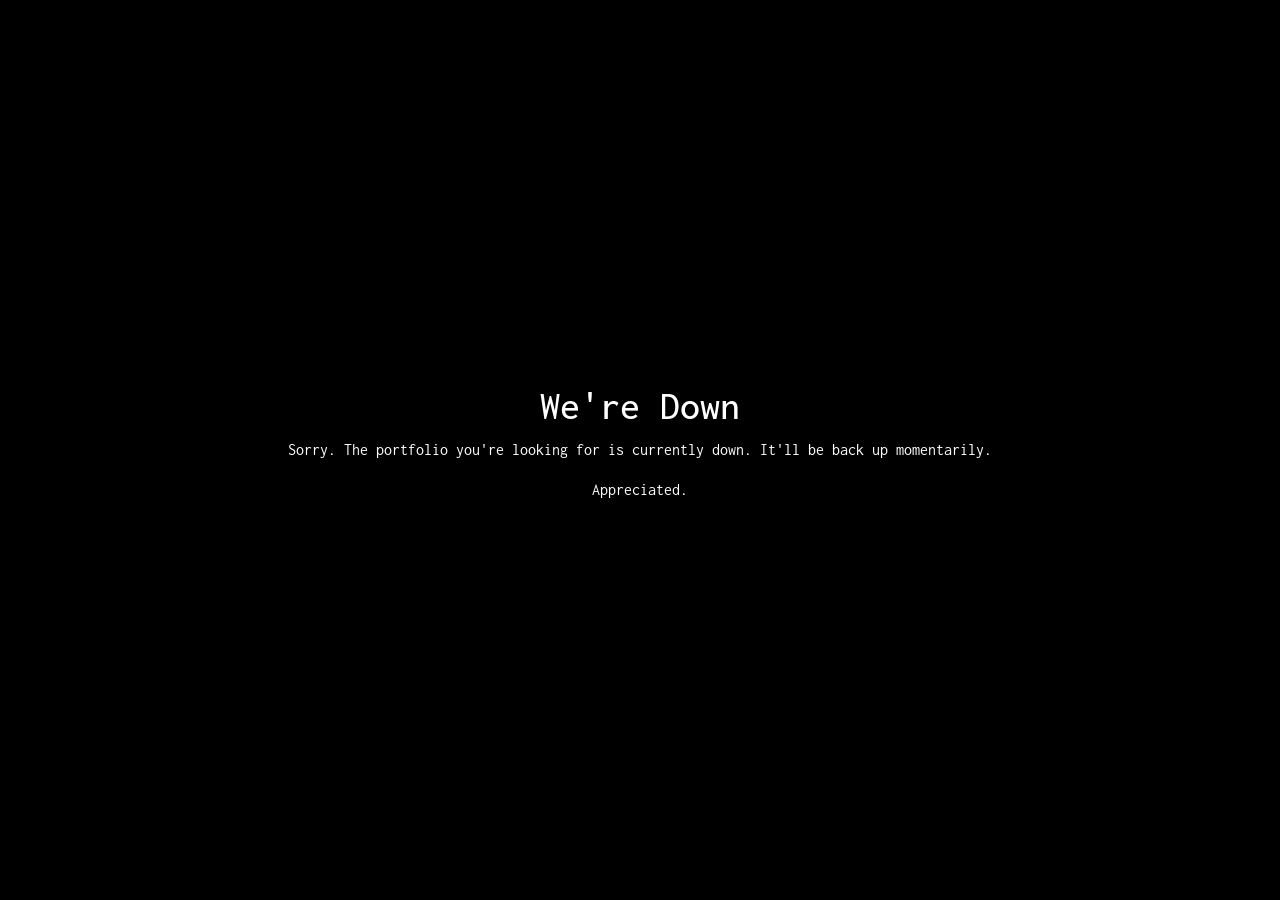
<file: index.html>
<!DOCTYPE html>
<html lang="en">
  <head>
    <meta charset="UTF-8" />
    <meta http-equiv="X-UA-Compatible" content="IE=edge" />
    <meta name="viewport" content="width=device-width, initial-scale=1.0" />
    <link rel="stylesheet" href="./CSS/normalize.css" />
    <link
      rel="stylesheet"
      href="https://cdn.jsdelivr.net/npm/bootstrap@4.3.1/dist/css/bootstrap.min.css"
      integrity="sha384-ggOyR0iXCbMQv3Xipma34MD+dH/1fQ784/j6cY/iJTQUOhcWr7x9JvoRxT2MZw1T"
      crossorigin="anonymous"
    />
    <link rel="preconnect" href="https://fonts.googleapis.com" />
    <link rel="preconnect" href="https://fonts.gstatic.com" crossorigin />
    <link
      href="https://fonts.googleapis.com/css2?family=Inconsolata:wght@300;500;700&display=swap"
      rel="stylesheet"
    />
    <link rel="stylesheet" href="./CSS/styles.css" />
    <title>Tim Bathan</title>
  </head>
  <body>
    <div class="d-flex justify-content-center align-items-center vh-100">
      <div class="container text-center">
          <h1>We're Down</h1>
          <p>Sorry. The portfolio you're looking for is currently down. It'll be back up momentarily.</p>
            <p>Appreciated.</p>
      </div>
<!-- javascript stuff -->
    <script src="./JS/app.js"></script>
    <script
      src="https://code.jquery.com/jquery-3.3.1.slim.min.js"
      integrity="sha384-q8i/X+965DzO0rT7abK41JStQIAqVgRVzpbzo5smXKp4YfRvH+8abtTE1Pi6jizo"
      crossorigin="anonymous"
    ></script>
    <script
      src="https://cdn.jsdelivr.net/npm/popper.js@1.14.7/dist/umd/popper.min.js"
      integrity="sha384-UO2eT0CpHqdSJQ6hJty5KVphtPhzWj9WO1clHTMGa3JDZwrnQq4sF86dIHNDz0W1"
      crossorigin="anonymous"
    ></script>
    <script
      src="https://cdn.jsdelivr.net/npm/bootstrap@4.3.1/dist/js/bootstrap.min.js"
      integrity="sha384-JjSmVgyd0p3pXB1rRibZUAYoIIy6OrQ6VrjIEaFf/nJGzIxFDsf4x0xIM+B07jRM"
      crossorigin="anonymous"
    ></script>
  </body>
</html>
</file>
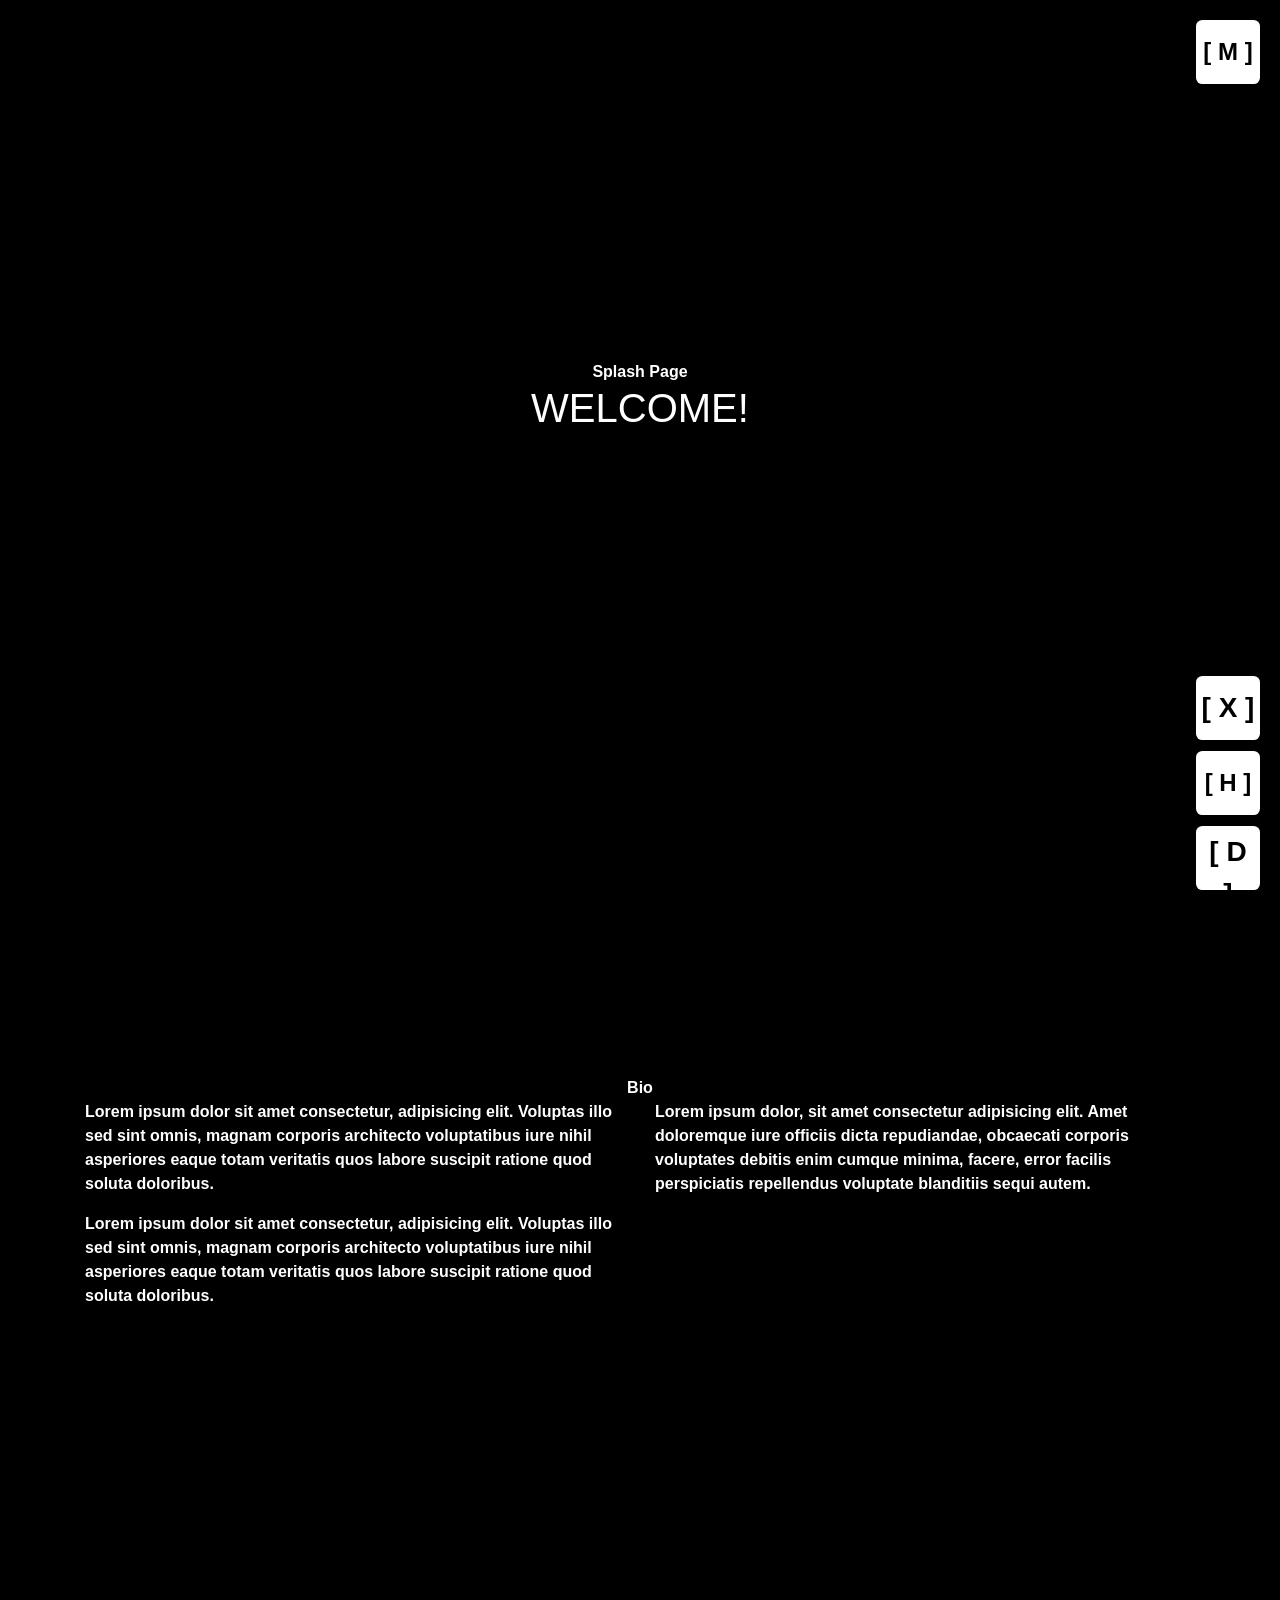
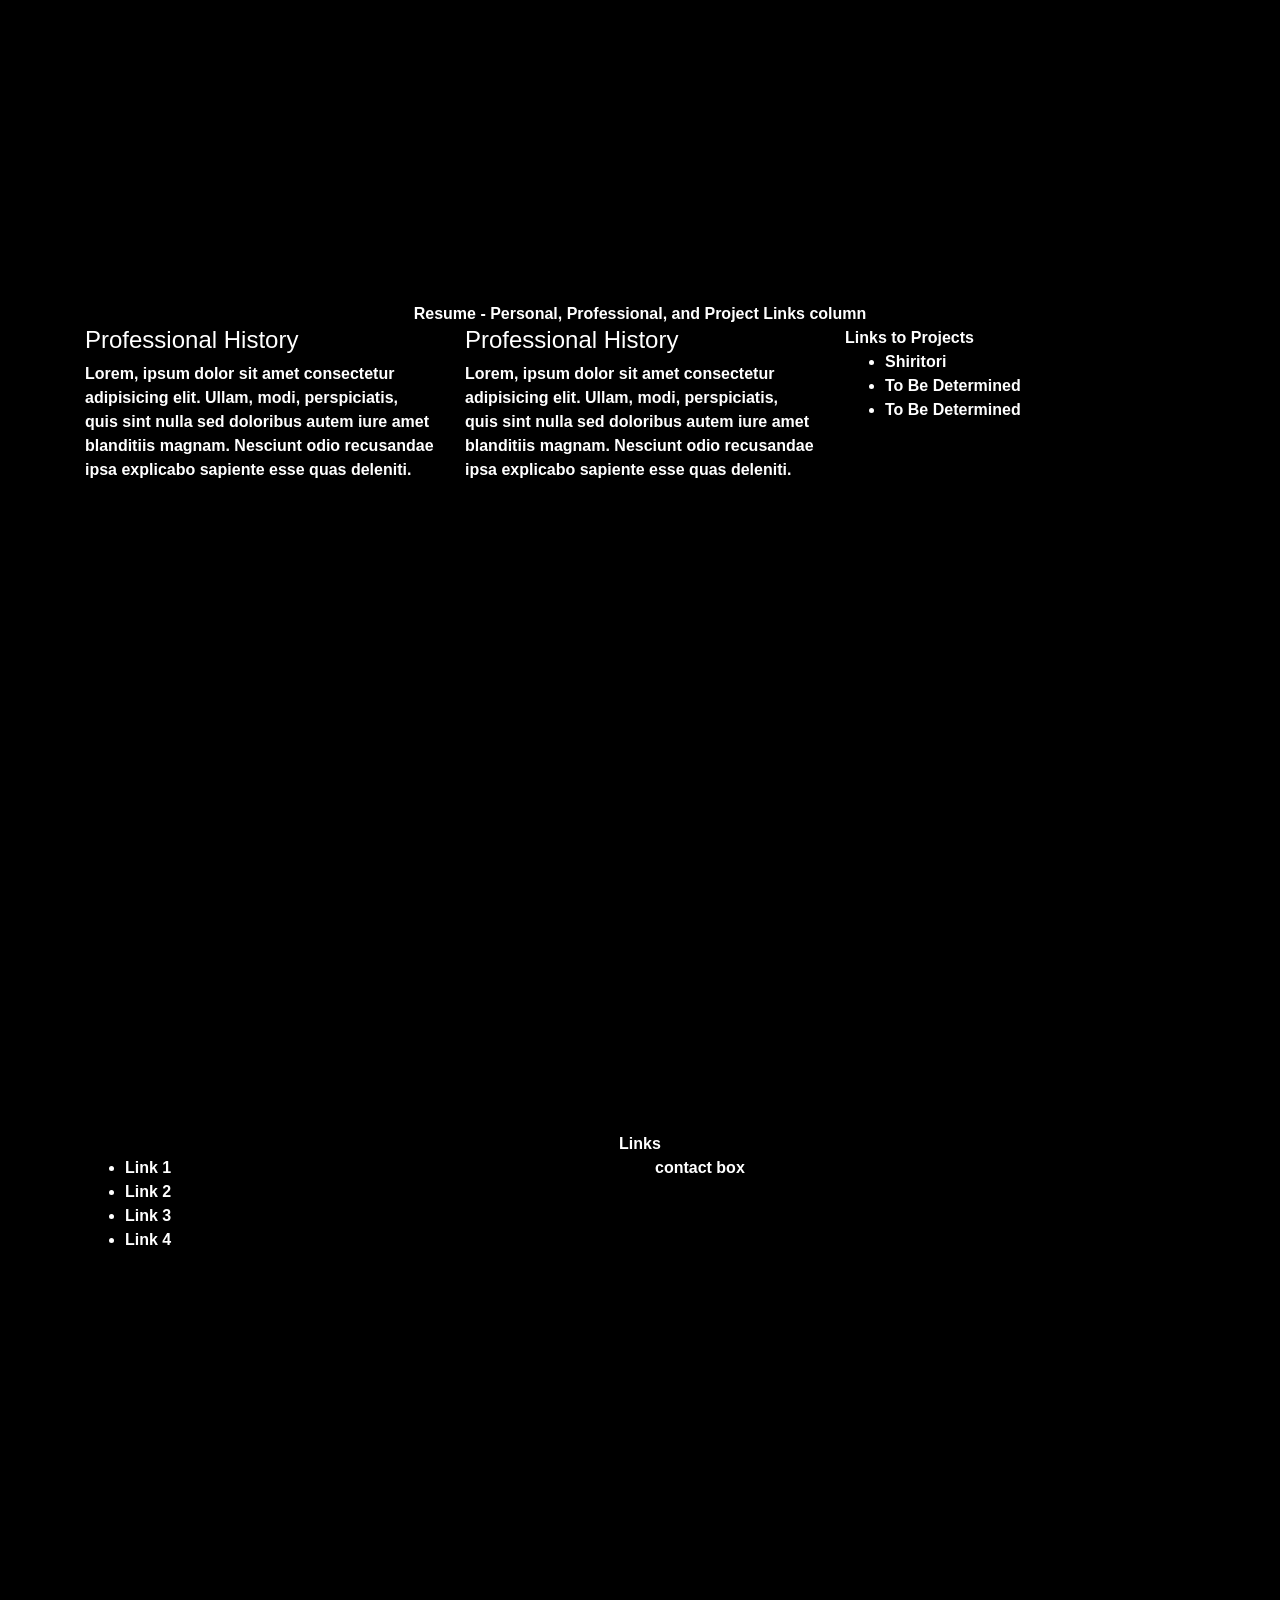
<file: Portfolio/index.html>
<!DOCTYPE html>
<html lang="en">
  <head>
    <meta charset="UTF-8" />
    <meta http-equiv="X-UA-Compatible" content="IE=edge" />
    <meta name="viewport" content="width=device-width, initial-scale=1.0" />
    <link rel="stylesheet" href="./CSS/normalize.css" />
    <link
      rel="stylesheet"
      href="https://cdn.jsdelivr.net/npm/bootstrap@4.3.1/dist/css/bootstrap.min.css"
      integrity="sha384-ggOyR0iXCbMQv3Xipma34MD+dH/1fQ784/j6cY/iJTQUOhcWr7x9JvoRxT2MZw1T"
      crossorigin="anonymous"
    />
    <link rel="stylesheet" href="./CSS/styles.css" />
    <title>Document</title>
  </head>
  <body>

    <!-- splash page -->
    <section class="splash-page" id="splash">

      <!-- Nav Overlay menu -->
      <button id="overlay-menu">[ M ]</button>
      <!-- <span id="overlay-menu">[x]</span> -->
      <!-- overlay navigation -->
      <div class="overlay" id="myOverlay">
        <!-- Button to close the overlay navigation -->
        <a href="javascript:void(0)" class="closebtn" id="closeOverlay">&times;</a>
        <!-- Overlay content -->
        <div class="overlay-content">
          <a href="#bio" id="menu-link1">Bio</a>
          <a href="#resume" id="menu-link2">Resume</a>
          <a href="#resources" id="menu-link3">Resources</a>
        </div>
      </div>

      Splash Page
      <div class="container">
        <h1>WELCOME!</h1>
      </div>
    </section>

    <!-- bio info -->
    <section class="bio-section" id="bio">
      Bio
      <div class="container">
        <div class="row">
          <div class="col bio-font">
            <p>
              Lorem ipsum dolor sit amet consectetur, adipisicing elit. Voluptas
              illo sed sint omnis, magnam corporis architecto voluptatibus iure
              nihil asperiores eaque totam veritatis quos labore suscipit
              ratione quod soluta doloribus.
            </p>
            <p>
              Lorem ipsum dolor sit amet consectetur, adipisicing elit. Voluptas
              illo sed sint omnis, magnam corporis architecto voluptatibus iure
              nihil asperiores eaque totam veritatis quos labore suscipit
              ratione quod soluta doloribus.
            </p>
          </div>
          <div class="col resume-font">
            Lorem ipsum dolor, sit amet consectetur adipisicing elit. Amet
            doloremque iure officiis dicta repudiandae, obcaecati corporis
            voluptates debitis enim cumque minima, facere, error facilis
            perspiciatis repellendus voluptate blanditiis sequi autem.
          </div>
        </div>
      </div>
    </section>

    <!-- resume -->
    <section class="resume-section" id="resume">
      Resume - Personal, Professional, and Project Links column
      <div class="container">
        <div class="row">
          <div class="col-sm-4 resume-font">
            <h4>Professional History</h4>
            <p>
              Lorem, ipsum dolor sit amet consectetur adipisicing elit. Ullam,
              modi, perspiciatis, quis sint nulla sed doloribus autem iure amet
              blanditiis magnam. Nesciunt odio recusandae ipsa explicabo
              sapiente esse quas deleniti.
            </p>
          </div>
          <div class="col-sm-4 resume-font">
            <h4>Professional History</h4>
            <p>
              Lorem, ipsum dolor sit amet consectetur adipisicing elit. Ullam,
              modi, perspiciatis, quis sint nulla sed doloribus autem iure amet
              blanditiis magnam. Nesciunt odio recusandae ipsa explicabo
              sapiente esse quas deleniti.
            </p>
          </div>
          <div class="col-sm-4">
            Links to Projects
            <ul>
              <li id="project-link-1">Shiritori</li>
              <li id="project-link-2">To Be Determined</li>
              <li id="project-link-3">To Be Determined</li>
            </ul>
          </div>
        </div>
      </div>
    </section>

    <!-- links -->
    <section class="resource-section" id="resources">
      Links
      <div class="container">
        <div class="row">
          <div class="col">
            <ul>
              <li>Link 1</li>
              <li>Link 2</li>
              <li>Link 3</li>
              <li>Link 4</li>
            </ul>
          </div>
          <div class="col">contact box</div>
        </div>
      </div>
    </section>


    <!-- light-mode toggle -->
    <button id="view-mode-toggle">[ X ]</button>
    <!-- scroll button up-->
    <button id="scroll-top-btn-home">[ H ]</button>
    <!-- scroll button home-->
    <button id="scroll-top-btn-down">[ D ]</button>

    <!-- javascript stuff -->
    <script src="./JS/app.js"></script>
    <script
      src="https://code.jquery.com/jquery-3.3.1.slim.min.js"
      integrity="sha384-q8i/X+965DzO0rT7abK41JStQIAqVgRVzpbzo5smXKp4YfRvH+8abtTE1Pi6jizo"
      crossorigin="anonymous"
    ></script>
    <script
      src="https://cdn.jsdelivr.net/npm/popper.js@1.14.7/dist/umd/popper.min.js"
      integrity="sha384-UO2eT0CpHqdSJQ6hJty5KVphtPhzWj9WO1clHTMGa3JDZwrnQq4sF86dIHNDz0W1"
      crossorigin="anonymous"
    ></script>
    <script
      src="https://cdn.jsdelivr.net/npm/bootstrap@4.3.1/dist/js/bootstrap.min.js"
      integrity="sha384-JjSmVgyd0p3pXB1rRibZUAYoIIy6OrQ6VrjIEaFf/nJGzIxFDsf4x0xIM+B07jRM"
      crossorigin="anonymous"
    ></script>
  </body>
</html>
</file>
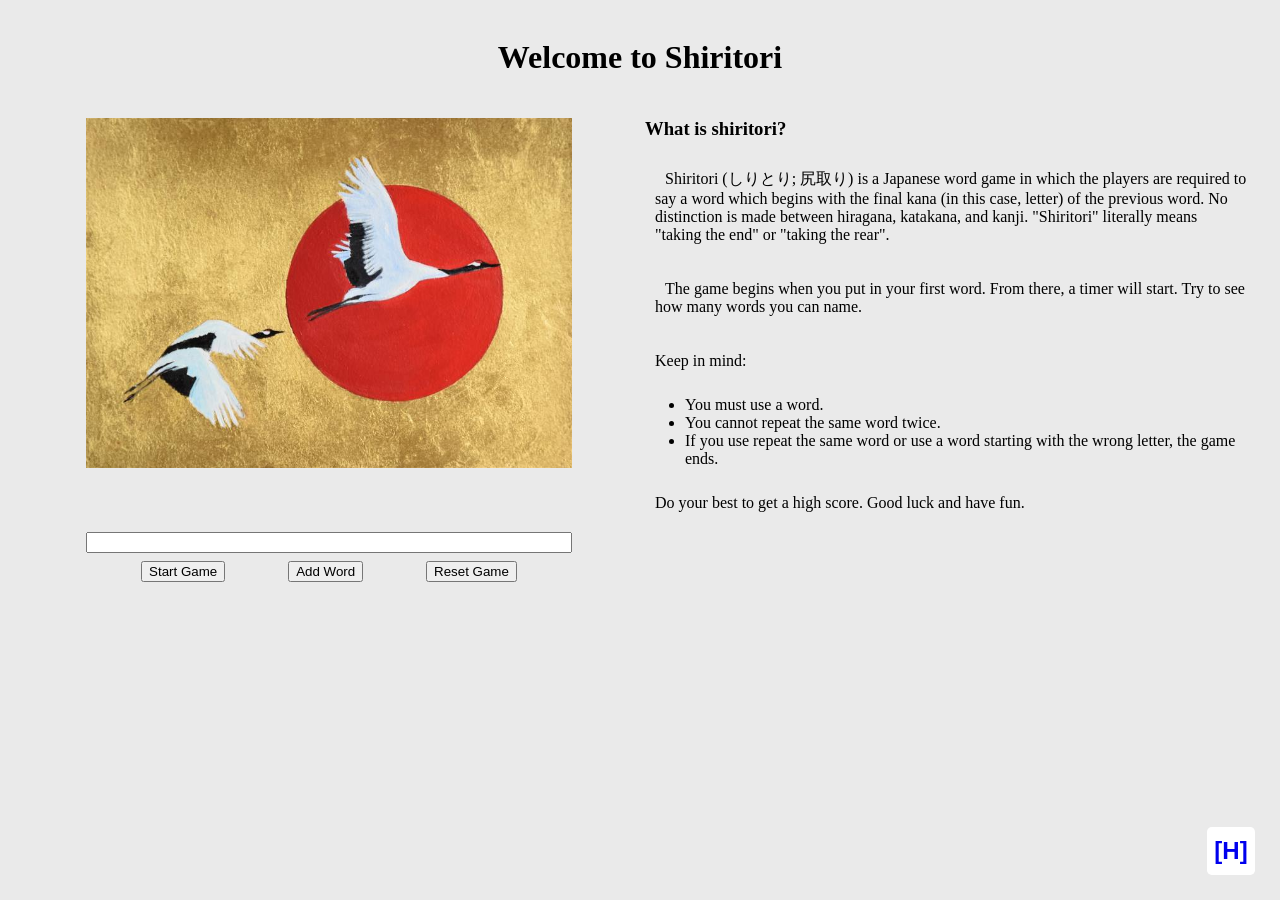
<file: Projects/wordGame/index.html>
<!DOCTYPE html>
<html lang="en">
  <head>
    <meta charset="UTF-8" />
    <meta http-equiv="X-UA-Compatible" content="IE=edge" />
    <meta name="viewport" content="width=device-width, initial-scale=1.0" />
    <title>Shiritori Game</title>
    <link rel="stylesheet" href="style.css" />
  </head>
  <body>
    <div class="container">
      <div class="title">
        <h1>Welcome to Shiritori</h1>
      </div>
      <div class="column1">
        <img src="japanese-crane.jpeg" id="crane" alt="Japanese Crane" />
        <ul id="words-list"></ul>
        <p id="countdown"></p>
        <div id="player-entry">
          <input type="text" name="new-word" id="new-word-input" />
          <div class="button-layout">
            <div id="start-game">
              <button id="start-game-button">Start Game</button>
            </div>
            <div id="add-word">
              <button id="add-word-button">Add Word</button>
            </div>
            <div id="reset-game">
              <button id="reset-game-button">Reset Game</button>
            </div>
          </div>
        </div>
      </div>
      <div class="column2">
        <h3>What is shiritori?</h3>
        <p class="text-edit">
          Shiritori (しりとり; 尻取り) is a Japanese word game in which the
          players are required to say a word which begins with the final kana
          (in this case, letter) of the previous word. No distinction is made
          between hiragana, katakana, and kanji. "Shiritori" literally means
          "taking the end" or "taking the rear".
        </p>

        <p class="text-edit">
          The game begins when you put in your first word. From there, a timer
          will start. Try to see how many words you can name.
        </p>

        <p>Keep in mind:</p>
        <ul>
          <li>You must use a word.</li>
          <li>You cannot repeat the same word twice.</li>
          <li>
            If you use repeat the same word or use a word starting with the
            wrong letter, the game ends.
          </li>
        </ul>
        <p>Do your best to get a high score. Good luck and have fun.</p>
      </div>
    </div>

    <!-- home button -->
    <button id="scroll-btn-home"><a href="https://bathant702nv.netlify.app/">[H]</a></button>
    <script src="app.js"></script>
  </body>
</html>
</file>
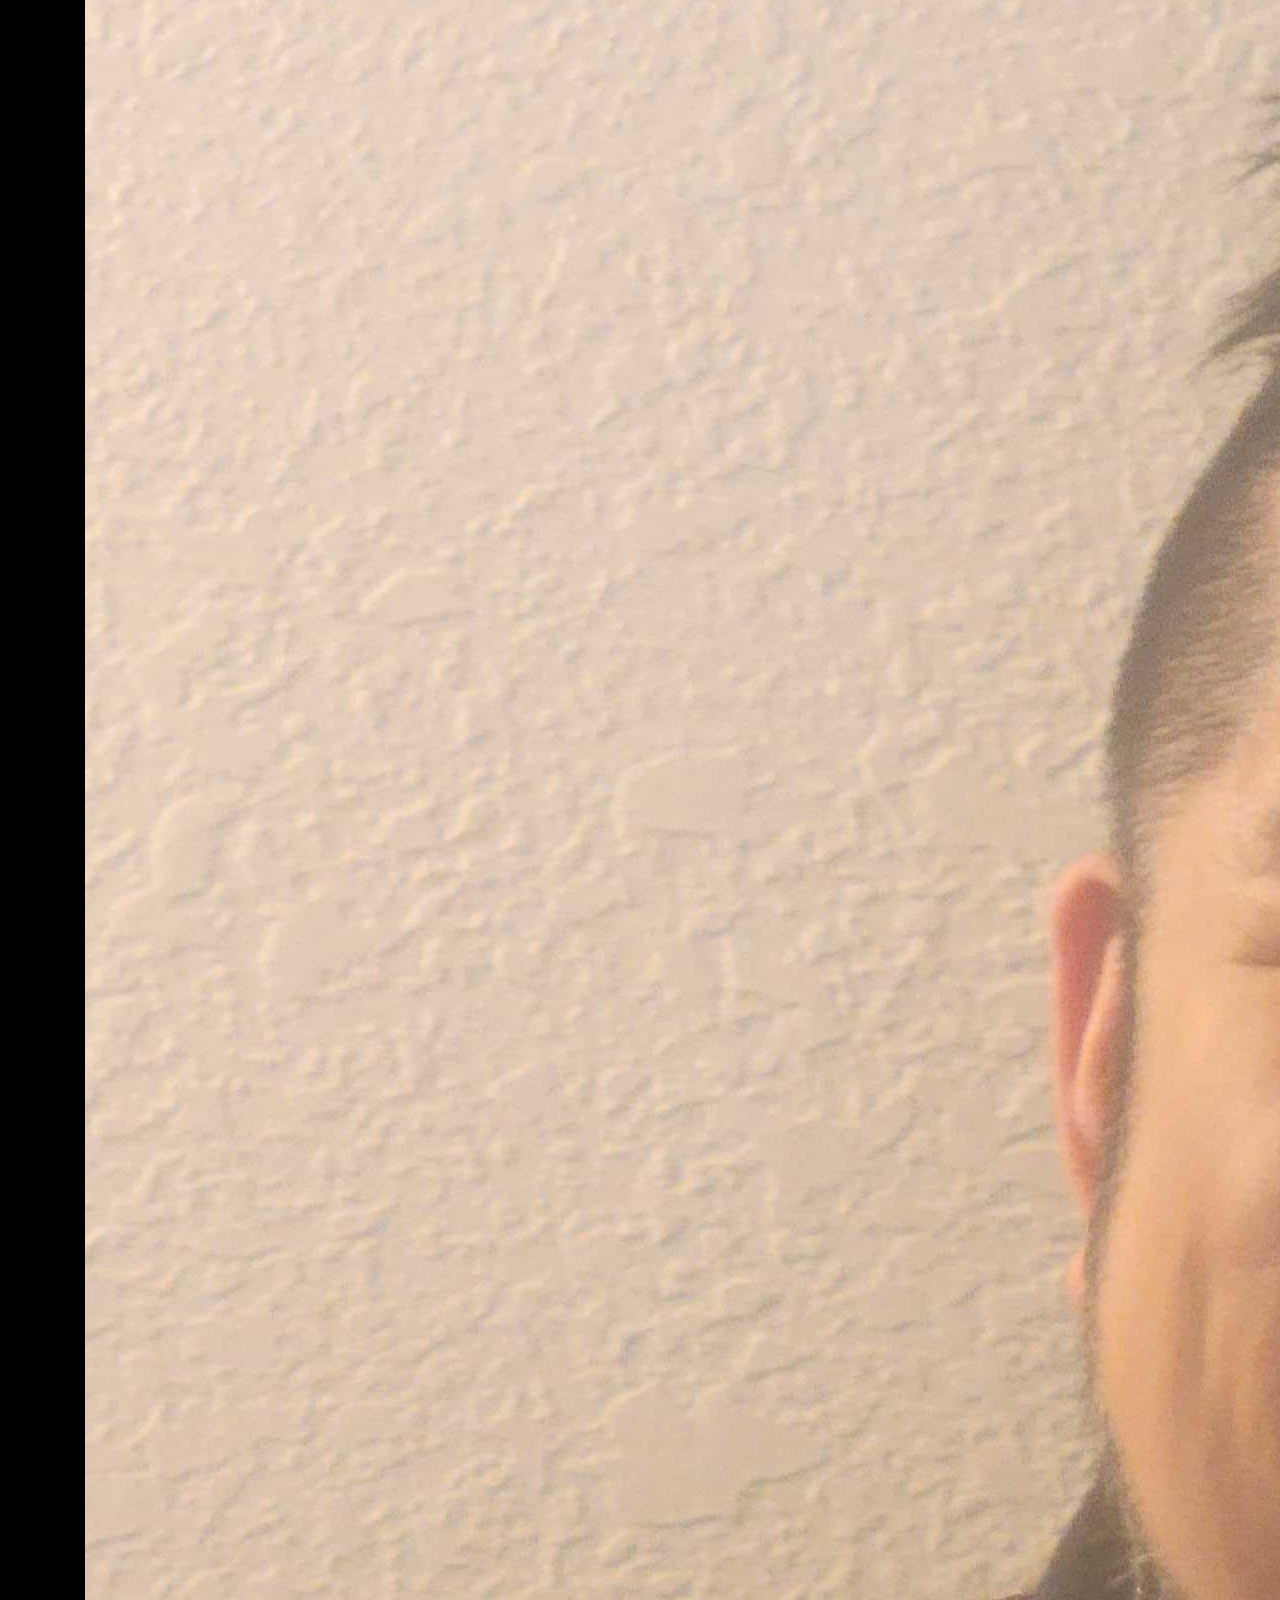
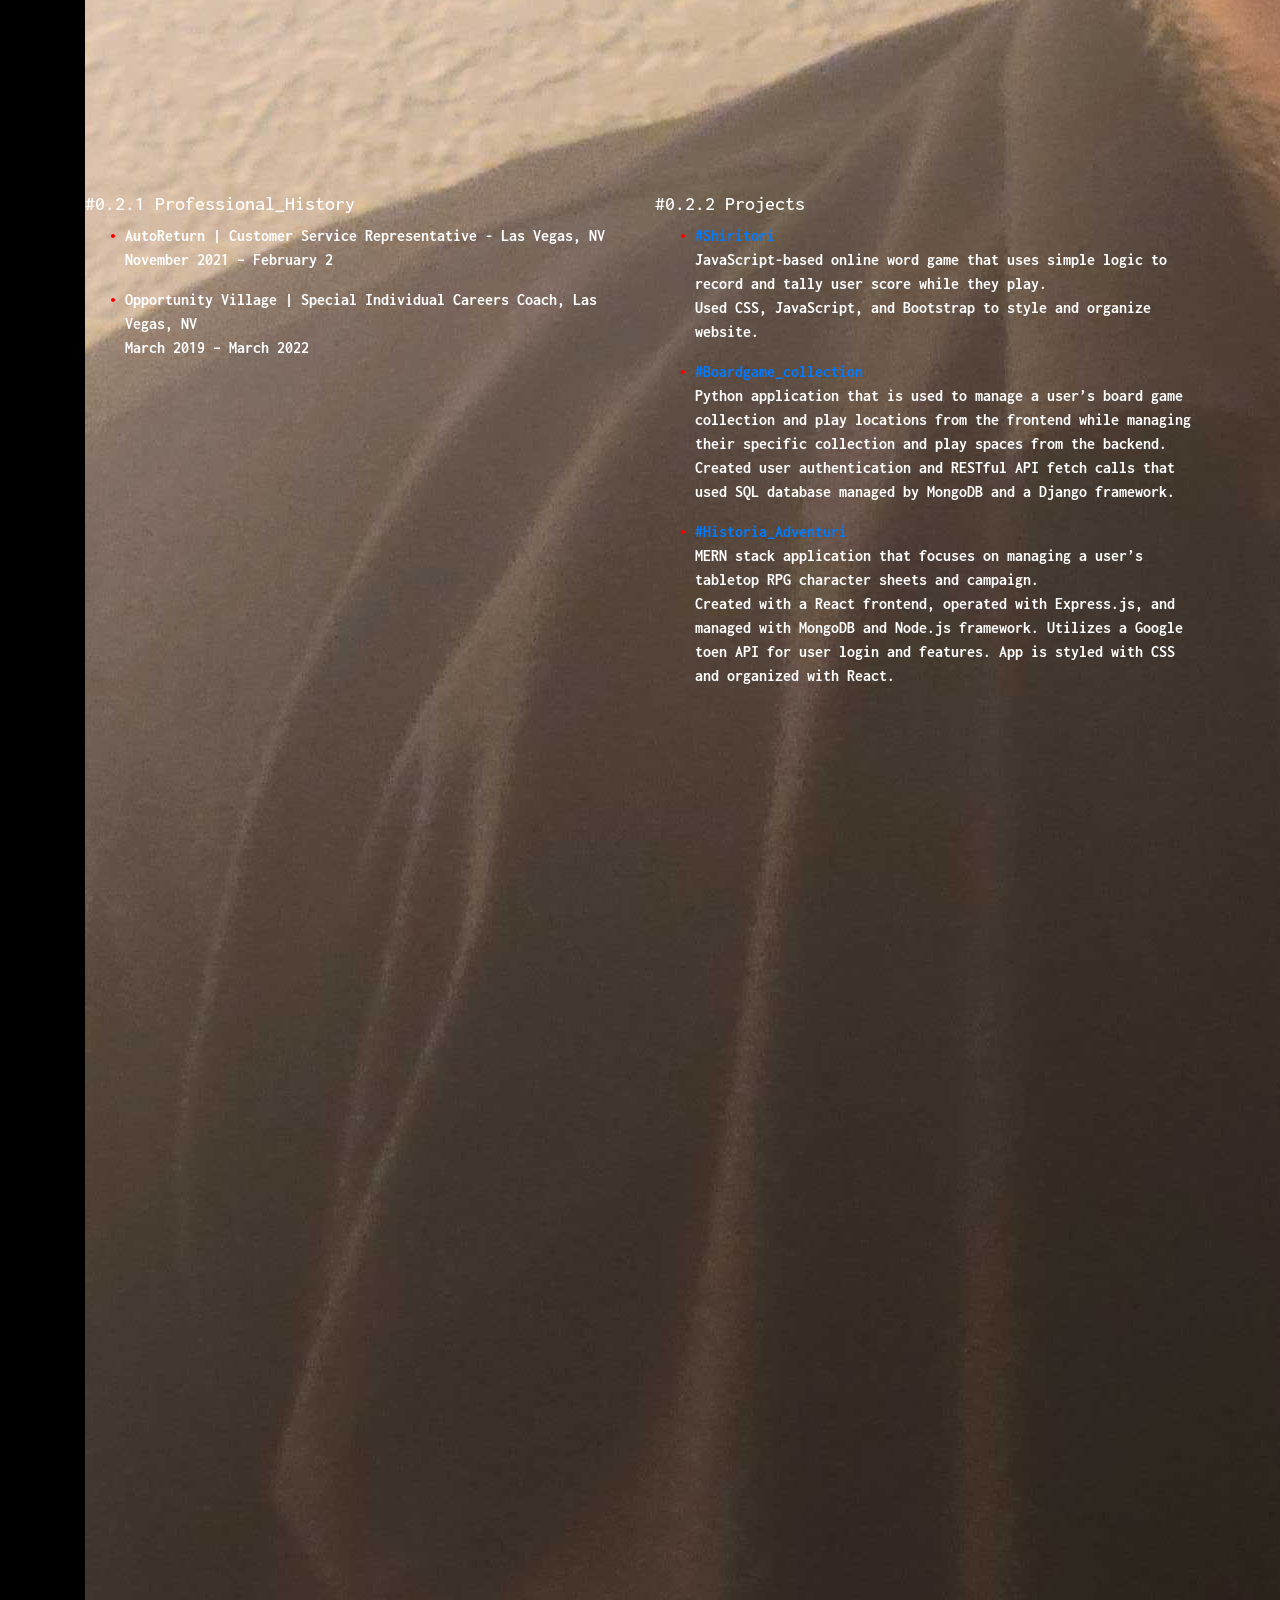
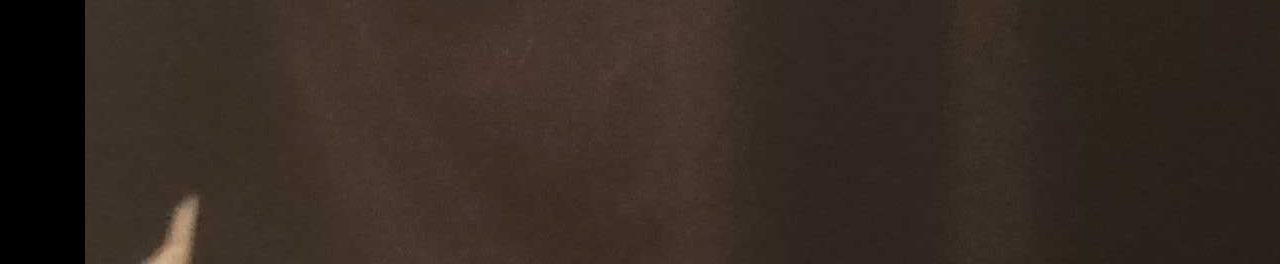
<file: index-change.html>
<!DOCTYPE html>
<html lang="en">
  <head>
    <meta charset="UTF-8" />
    <meta http-equiv="X-UA-Compatible" content="IE=edge" />
    <meta name="viewport" content="width=device-width, initial-scale=1.0" />
    <link rel="stylesheet" href="./CSS/normalize.css" />
    <link
      rel="stylesheet"
      href="https://cdn.jsdelivr.net/npm/bootstrap@4.3.1/dist/css/bootstrap.min.css"
      integrity="sha384-ggOyR0iXCbMQv3Xipma34MD+dH/1fQ784/j6cY/iJTQUOhcWr7x9JvoRxT2MZw1T"
      crossorigin="anonymous"
    />
    <link rel="preconnect" href="https://fonts.googleapis.com" />
    <link rel="preconnect" href="https://fonts.gstatic.com" crossorigin />
    <link
      href="https://fonts.googleapis.com/css2?family=Inconsolata:wght@300;500;700&display=swap"
      rel="stylesheet"
    />
    <link rel="stylesheet" href="./CSS/styles.css" />
    <title>Tim Bathan</title>
  </head>
  <body>
    <!-- splash page -->
    <section class="splash-page" id="splash">
      <!-- Nav Overlay menu -->
      <img class="icon-img" id="overlay-menu" src="./imgs/h-menu.png">
      <!-- light-mode toggle -->
      <img class="icon-img view-toggle" id="view-mode-toggle" src="./imgs/toggle-icon.png">
      <!-- professional links -->
      <a href="https://github.com/bathant702">
        <img class="icon-img git-hub-icon" id="git-hub-icon" src="./imgs/github-logo2.png" alt="Git-hub"/></a>
    <a href="https://www.linkedin.com/in/timothy-bathan-437347223/">
        <img class="icon-img linkedin-icon"  id="linkedin-icon" src="./imgs/linkedin.png" alt="LinkedIn"/></a>
      <!-- overlay navigation -->
      <div class="overlay" id="myOverlay">
        <!-- Button to close the overlay navigation -->
        <a href="javascript:void(0)" class="closebtn" id="closeOverlay"
          >&times;</a
        >
        <!-- Overlay content -->
        <div class="overlay-content">
          <a href="#bio" id="menu-link1">#About_Me</a>
          <a href="#resume" id="menu-link2">#Resume</a>
          <a href="#resources" id="menu-link3">#Resources</a>
        </div>
      </div>

      <div class="container">
        <h1 class="section-title">#Welcome</h1>
        <p>Software engineer with a background in customer relations and design. Strong attention to detail and able to learn new processes quickly. Dedicated to providing practical solutions and insightful perspectives that benefit organization and user experience. The drive to succeed and make a difference fuels my ambitions at becoming a skilled professional in the tech industry.</p>
        <p>- [M]enu - Light Mode [T]oggle -</p>
      </div>
    </section>

    <!-- bio info -->
    <section class="bio-section" id="bio">
      <h1 class="section-title">#0.1 About_Me</h1>
      
      <div class="container">
        <div class="row">
          <div class="col bio-format">
            <p>
              Hello and welcome. My name is Tim Bathan and I make stuff. My interests for web development goes as far back as the 90s-00s, when code new and Flash games were at their peak. After being taught the basics of HTML and CSS, I always found myself exploring and tinkering with their code, finding out why it displayed "this" component or where "that" component was being stored.
             </p>
             <p>
              Fast-forward to today: I am a recently graduated General Assembly student from the Full Immersive Software Engineering course. While I've only had a taste of what I can do, my projects reflect my views on web development: passionate, practical, and a bit of fun.
            </p>
            <p>
              Here are some of the technologies I've used in creating my projects:
              <ul>
                <li>Frontend</li>
                <ul>
                  <li>HTML, CSS, Javascript, React</li>
                </ul>
                <li>Backend</li>
                <ul>
                  <li>Express.js, Node.js, Python</li>
                </ul>
                <li>Database</li>
                <ul>
                  <li>MongoDB, SQL, PostgresSQL</li>
                </ul>
                <li>Design and Layouts
                  <ul>
                    <li>Affinity Designer, Photo, & Publisher</li>
                  </ul>
                </li>
              </ul>
            </p>
          </div>
          <div class="col resume-font"><img class="profile-pic" src="./imgs/profile-pic.jpg" alt="Picture of Tim"></div>
        </div>
      </div>
    </section>

    <!-- resume -->
    <section class="resume-section" id="resume">
      <h1 class="section-title">#0.2 Resume</h1>
      <div class="container">
        <div class="row">
          <div class="col-sm-6 resume-format">
            <h5>#0.2.1 Professional_History</h5>
            <ul>
              <li>AutoReturn | Customer Service Representative - Las Vegas, NV</li>
              November 2021 – February 2
            </ul>
            <ul>
              <li>Opportunity Village | Special Individual Careers Coach, Las Vegas, NV</li>
              March 2019 – March 2022
            </ul>
          </div>
          <div class="col-sm-6 resume-format">
            <h5>#0.2.2 Projects</h5>
            <ul>
              <li id="project-link-1"><a href="https://btshirotori.netlify.app/">#Shiritori</a>
                <p>
                  JavaScript-based online word game that uses simple logic to record and tally user score while they play.
                  <br>
                  Used CSS, JavaScript, and Bootstrap to style and organize website.
                </p></li>
              <li id="project-link-2"><a href="https://boardgamecollection-e39ba6b2d668.herokuapp.com/">#Boardgame_collection</a>
                <p>
                  Python application that is used to manage a user’s board game collection and play locations from the frontend while managing their specific collection and play spaces from the backend. <br>
                  Created user authentication and RESTful API fetch calls that used SQL database managed by MongoDB and a Django framework. 
                </p>
              </li>
              <li id="project-link-3"><a href="https://rpg-historia-adventuri.herokuapp.com/">#Historia_Adventuri</a>
              <p>
                MERN stack application that focuses on managing a user’s tabletop RPG character sheets and campaign.
                <br>
                Created with a React frontend, operated with Express.js, and managed with MongoDB and Node.js framework. Utilizes a Google toen API for user login and features. App is styled with CSS and organized with React.
              </p>
              </li>
            </ul>
          </div>
        </div>
      </div>
    </section>

    <!-- links -->
     <!-- this is a test -->
    <!-- <section class="resource-section" id="resources">
      <h1 class="section-title">#0.3 Resources</h1>
      <div class="container">
        <div class="row">
          <div class="col-sm-0">
            <ul>
              <li>
                <a href="https://openai.com/blog/chatgpt">ChatGPT</a> - AI tool.
                Super interesting to use for Dungeons and Dragons session.
              </li>
              <li>
                <a href="https://digimonmeta.com/">Digimon Meta</a> - site for
                understanding the meta for Digimon TCG 2020.
              </li>
              <li>
                <a href="https://digimoncard.dev/">Digimoncard.dev</a> - site
                for deckbuilding for the Digimon TCG 2020.
              </li>
            </ul>
          </div>
        </div>
      </div>
    </section> -->




    <!-- javascript stuff -->
    <script src="./JS/app.js"></script>
    <script
      src="https://code.jquery.com/jquery-3.3.1.slim.min.js"
      integrity="sha384-q8i/X+965DzO0rT7abK41JStQIAqVgRVzpbzo5smXKp4YfRvH+8abtTE1Pi6jizo"
      crossorigin="anonymous"
    ></script>
    <script
      src="https://cdn.jsdelivr.net/npm/popper.js@1.14.7/dist/umd/popper.min.js"
      integrity="sha384-UO2eT0CpHqdSJQ6hJty5KVphtPhzWj9WO1clHTMGa3JDZwrnQq4sF86dIHNDz0W1"
      crossorigin="anonymous"
    ></script>
    <script
      src="https://cdn.jsdelivr.net/npm/bootstrap@4.3.1/dist/js/bootstrap.min.js"
      integrity="sha384-JjSmVgyd0p3pXB1rRibZUAYoIIy6OrQ6VrjIEaFf/nJGzIxFDsf4x0xIM+B07jRM"
      crossorigin="anonymous"
    ></script>
  </body>
</html>
</file>
<file: CSS/styles.css>
* {
  /* testing boxes */
  /* border: 1px;
  border-color: green;
  border-style: solid; */
  /* height & width now includes border & padding */
  box-sizing: border-box;
}

body {
  margin: 0;
  background-color: rgb(0, 0, 0);
  color: rgb(255, 255, 255);
  font-family: "Inconsolata", monospace;
}

.section-title {
  font-size: 3.75rem;
  margin: 0.75rem;
}

/* the overlay (background) */
#overlay-menu {
  position: fixed;
  top: 20px;
  right: 20px;
  height: 4rem;
  width: 4rem;
  background-color: #ffffff;
  color: rgb(0, 0, 0);
  padding: 5px 5px;
  border: none;
  border-radius: 10%;
  font-size: 1.5rem;
  transition: background-color 0.3s;
}
#overlay-menu:hover {
  background-color: #464646;
  color: white;
}

/* close button position */
.closebtn {
  position: absolute;
  top: 20px;
  right: 45px;
  font-size: 60px;
}

/* overlay reveal*/
.overlay {
  height: 100%;
  width: 0;
  position: fixed;
  z-index: 2;
  left: 0;
  top: 0;
  background-color: rgba(0, 0, 0, 0.95);
  overflow-x: hidden;
  transition: 0.5s;
}

/* overlay contents in overlay */
.overlay-content {
  position: relative;
  top: 25%;
  width: 100%;
  text-align: center;
  margin-top: 30px;
}

/* The navigation links inside the overlay */
.overlay a {
  padding: 8px;
  text-decoration: none;
  font-size: 60px;
  color: #ffffff;
  display: block;
  transition: 0.3s;
}

/* overlay effects*/
.overlay a:hover,
.overlay a:focus {
  color: #464646;
}

/* splash page */
.splash-page {
  display: flex;
  justify-content: center;
  flex-direction: column;
  align-items: center;
  height: 800px;
  font-weight: bolder;
  text-align: center;
}

/* bio */
.bio-section {
  display: flex;
  justify-content: center;
  flex-direction: column;
  align-items: center;
  height: 800px;
  font-weight: bolder;
}

/* resume */
.resume-section {
  display: flex;
  flex-direction: column;
  justify-content: center;
  align-items: center;
  height: 800px;
  font-weight: bolder;
}

.bio-format,
.resume-format {
  text-align: left;
  font-size: 16px;
}

/* bullet change*/
ul {
  list-style: none;
}

ul li::before {
  content: "\2022";
  color: red;
  font-weight: bolder;
  display: inline-block;
  width: 1em;
  margin-left: -1em;
}

/* links */
.resource-section {
  display: flex;
  flex-direction: column;
  justify-content: center;
  align-items: center;
  height: 800px;
  font-weight: bolder;
  text-align: left;
}

.contact-format{
  display: flex;
  flex-direction: column;
  align-items: center;
}

/*icons*/
.icons {
  border-radius: 10%;
  height: 75px;
  width: 75px;
}

/* view mode toggle*/
#view-mode-toggle {
  position: fixed;
  bottom: 160px;
  right: 20px;
  height: 2.9rem;
  width: 2.9rem;
  background-color: #ffffff;
  color: rgb(0, 0, 0);
  padding: 5px 5px;
  border: none;
  border-radius: 10%;
  font-size: 1rem;
  font-weight: 900;
  transition: background-color 0.3s;
}
#view-mode-toggle:hover {
  background-color: #464646;
  color: white;
}
/*light mode*/
.light-mode {
  background-color: white;
  color: rgb(0, 0, 0);
}

/* scroll button up*/
#scroll-btn-home {
  position: fixed;
  bottom: 85px;
  right: 20px;
  height: 2.9rem;
  width: 2.9rem;
  background-color: #ffffff;
  color: rgb(0, 0, 0);
  padding: 4px 4px;
  border: none;
  border-radius: 10%;
  font-size: 1rem;
  font-weight: 900;
  transition: background-color 0.3s;
}
#scroll-btn-home:hover {
  background-color: #464646;
  color: white;
}

/* scroll button down*/
#scroll-btn-down {
  position: fixed;
  bottom: 10px;
  right: 20px;
  height: 2.9rem;
  width: 2.9rem;
  background-color: #ffffff;
  color: rgb(0, 0, 0);
  padding: 5px 5px;
  border: none;
  border-radius: 10%;
  font-size: 1rem;
  font-weight: 900;
  transition: background-color 0.3s;
}
#scroll-btn-down:hover {
  background-color: #464646;
  color: white;
}

@media screen and (max-width: 800px) {
  /* section formatting */
  .row {
    display: block;
    justify-content: center;
    flex-direction: column;
    align-items: center;
  }

  .section-title {
    font-size: 4.75rem;
    margin: 0.5rem;
  }

  /* section sizing */
  .splash-page,
  .resume-section,
  .bio-section,
  .resource-section {
    height: 900px;
  }

  .col-sm-4 {
    display: block;
  }

  .bio-format,
  .resume-format {
    text-align: left;
    font-size: 1.25rem;
    font-weight: normal;
  }

  li {
    display: block;
  }

  /* buttons */
  #overlay-menu {
    position: fixed;
    left: 10px;
    height: 3rem;
    width: 3rem;
  }

  #view-mode-toggle {
    position: fixed;
    bottom: 20px;
    left: 18%;
    height: 2.9rem;
    width: 2.9rem;
  }

  #scroll-btn-home {
    position: fixed;
    bottom: 20px;
    left: 47%;
    height: 2.9rem;
    width: 2.9rem;
  }

  #scroll-btn-down {
    position: fixed;
    bottom: 20px;
    left: 73%;
    height: 2.9rem;
    width: 2.9rem;
  }
}
</file>
<file: Portfolio/CSS/styles.css>
* {
  /* testing boxes */
  /* border: 1px;
  border-color: green;
  border-style: solid; */
  /* height & width now includes border & padding */
  box-sizing: border-box;
}

body {
  margin: 0;
  background-color: rgb(0, 0, 0);
  color: rgb(255, 255, 255);
}

/* The Overlay (background) */
#overlay-menu {
  position: absolute;
  top: 20px;
  right: 20px;
    height: 4rem;
    width: 4rem;
    background-color: #ffffff;
    color: rgb(0, 0, 0);
    padding: 5px 5px;
    border: none;
    border-radius: 10%;
    font-size: 1.5rem;
    font-weight: bolder;
    transition: background-color 0.3s;
  }
  #overlay-menu:hover {
    background-color: #464646;
    color:white;
  }

/* Position the close button (top right corner) */
.overlay .closebtn {
  position: absolute;
  top: 20px;
  right: 45px;
  font-size: 60px;
}

.overlay {
  /* Height & width depends on how you want to reveal the overlay (see JS below) */   
  height: 100%;
  width: 0;
  position: fixed; /* Stay in place */
  z-index: 2; /* Sit on top */
  left: 0;
  top: 0;
  background-color: rgb(0,0,0); /* Black fallback color */
  background-color: rgba(0,0,0, 0.9); /* Black w/opacity */
  overflow-x: hidden; /* Disable horizontal scroll */
  transition: 0.5s; /* 0.5 second transition effect to slide in or slide down the overlay (height or width, depending on reveal) */
}

/* Position the content inside the overlay */
.overlay-content {
  position: relative;
  top: 25%; /* 25% from the top */
  width: 100%; /* 100% width */
  text-align: center; /* Centered text/links */
  margin-top: 30px; /* 30px top margin to avoid conflict with the close button on smaller screens */
}

/* The navigation links inside the overlay */
.overlay a {
  padding: 8px;
  text-decoration: none;
  font-size: 36px;
  color: #818181;
  display: block; /* Display block instead of inline */
  transition: 0.3s; /* Transition effects on hover (color) */
}

/* When you mouse over the navigation links, change their color */
.overlay a:hover, .overlay a:focus {
  color: #ffffff;
}

/* When the height of the screen is less than 450 pixels, change the font-size of the links and position the close button again, so they don't overlap */
@media screen and (max-height: 450px) {
  .overlay a {font-size: 20px}
  .overlay .closebtn {
    font-size: 40px;
    top: 15px;
    right: 35px;
  }
}


/* splash page */
.splash-page {
  display: flex;
  justify-content: center;
  flex-direction: column;
  align-items: center;
  height: 800px;
  /* background-color: rgb(53, 0, 90);
  color: white; */
  font-weight: bolder;
  text-align: center;
}

/* bio */
.bio-section {
  display: flex;
  justify-content: center;
  flex-direction: column;
  align-items: center;
  height: 800px;
  /* background-color: rgb(53, 0, 90); */
  /* color: white; */
  font-weight: bolder;
}

/* resume */
.resume-section {
  display: flex;
  flex-direction: column;
  justify-content: center;
  align-items: center;
  height: 800px;
  /* background-color: rgb(56, 56, 56); */
  /* color: rgb(255, 255, 255); */
  font-weight: bolder;
}

.bio-font .resume-font{
  text-align: center;
}

/* links */
.resource-section {
  display: flex;
  flex-direction: column;
  justify-content: center;
  align-items: center;
  height: 800px;
  /* background-color: rgb(255, 0, 0); */
  /* color: white; */
  font-weight: bolder;
  text-align: left;
}


/* view mode toggle*/
#view-mode-toggle{
  position: fixed;
  bottom: 160px;
  right: 20px;
  height: 4rem;
  width: 4rem;
  background-color: #ffffff;
  color: rgb(0, 0, 0);
  padding: 5px 5px;
  border: none;
  border-radius: 10%;
  font-size: 1.75rem;
  font-weight: bolder;
  transition: background-color 0.3s;
}
#view-mode-toggle:hover {
  background-color: #464646;
  color:white;
}
/*light mode*/
.light-mode{
  background-color: white;
  color:rgb(0, 0, 0);
}


/* scroll button up*/
#scroll-top-btn-home{
  position: fixed;
  bottom: 85px;
  right: 20px;
  height: 4rem;
  width: 4rem;
  background-color: #ffffff;
  color: rgb(0, 0, 0);
  padding: 5px 5px;
  border: none;
  border-radius: 10%;
  font-size: 1.5rem;
  font-weight: bolder;
  transition: background-color 0.3s;
}
#scroll-top-btn-home:hover {
  background-color: #464646;
  color:white;
}

/* scroll button down*/
#scroll-top-btn-down {
  position: fixed;
  bottom: 10px;
  right: 20px;
  height: 4rem;
  width: 4rem;
  background-color: #ffffff;
  color: rgb(0, 0, 0);
  padding: 5px 5px;
  border: none;
  border-radius: 10%;
  font-size: 1.75rem;
  font-weight: bolder;
  transition: background-color 0.3s;
}
#scroll-top-btn-down:hover {
  background-color: #464646;
  color:white;
}
</file>
<file: Projects/wordGame/style.css>
/* * {
  border: 1px solid green;
} */

body {
 background-color: rgba(144, 144, 144, 0.19);
}

.container {
  display: grid;
  grid-template-columns: 1fr 1fr;
  grid-template-rows: 100px 500px;
  gap: 10px;
  margin: 5px;
  justify-items: center;
}

h1, p {
    padding: 10px;
}

h3 {
    margin-top: 0;
}

.text-edit{
    text-indent: 10px;
}

.title{
    grid-column: 1 / 3;
}

.column1 {
  grid-column: 1 / 2;
  margin-left: 10px;
}

#crane {
  height: 70%;
}

#player-entry {
    display: flex;
    flex-direction: column;
}

.button-layout{
  display: inline-flex;
  justify-content: space-evenly;
  align-items: center;
}

#add-word, #start-game, #reset-game {
  margin: .5rem;
}

#words-list{
    list-style: none;
    text-align: center;
    font-size: 1.5rem;
}

.column2 {
  grid-column: 2 / 3;
  margin-right: 10px;
}

/* scroll button home*/
#scroll-btn-home {
  position: fixed;
  text-align: center;
  bottom: 25px;
  right: 25px;
  height: 3rem;
  width: 3rem;
  background-color: #ffffff;
  color: rgb(0, 0, 0);
  padding: 2px;
  border: none;
  border-radius: 10%;
  font-size: 1.5rem;
  font-weight: 900;
  transition: background-color 0.3s;
}
#scroll-btn-home:hover {
  background-color: #464646;
  color: white;
}

/*link clear*/
a:link {
  text-decoration: none;
}
a:visited{
  background-color: #464646;
  text-decoration: none;
  color: rgb(0, 0, 0);
}

@media screen and (max-width: 800px) {
  .container {
    display: flex;
    flex-direction: column;
  }

  .column1 {
    display: flex;
    flex-direction: column;
    justify-content: center;
    align-items: center;
   }

  #crane {
    width: 75%;
  }

  #add-word{
    margin-right: .25rem;
  }
  
  #reset-game{
    margin-left: .25rem;
  }

  #scroll-btn-home {
    position: fixed;
    top: 20px;
    right: 20px;
    height: 2.9rem;
    width: 2.9rem;
    font-size: .75rem;
  }
}
</file>
